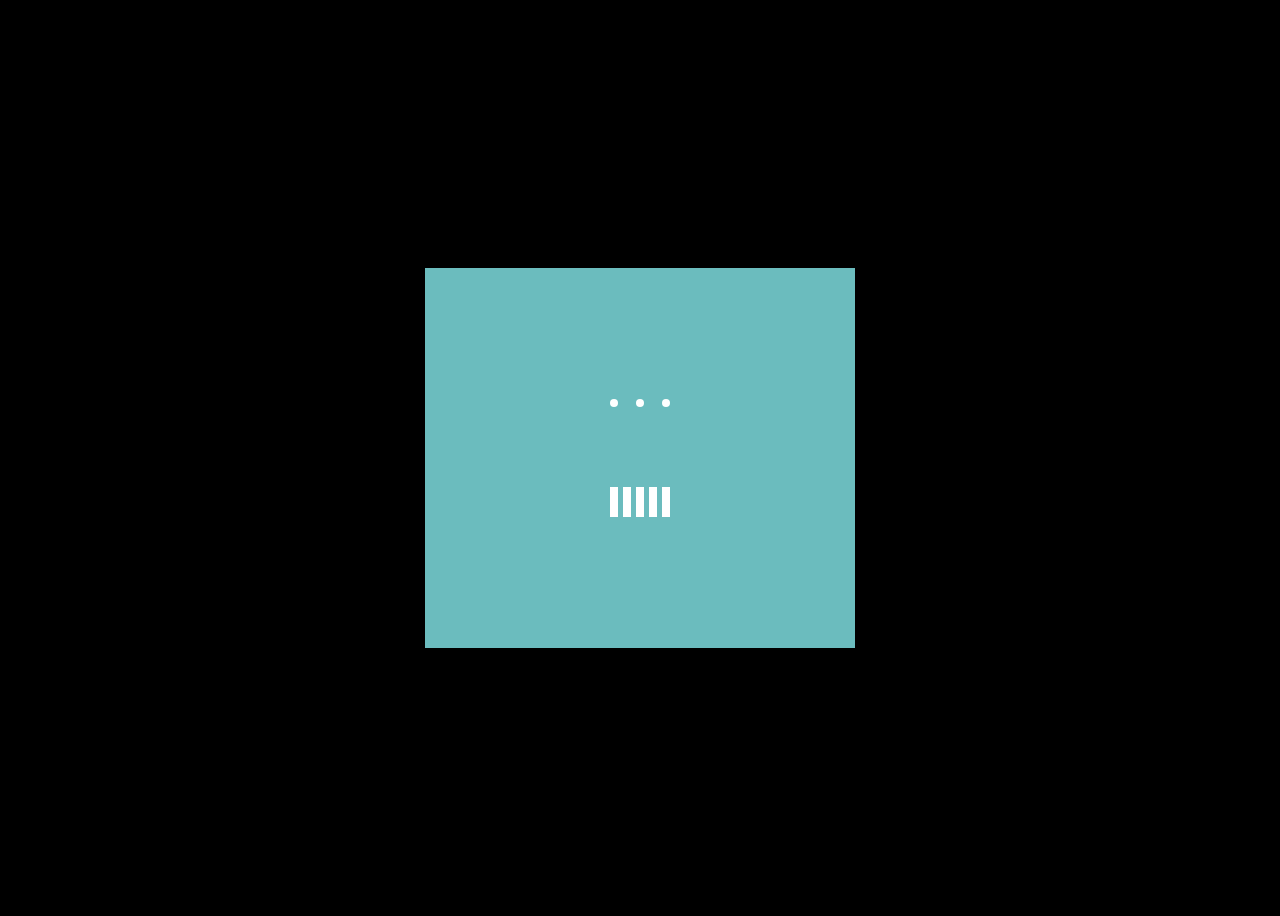
<file: cssanimation/index.html>
<!DOCTYPE html>
<html>
  <head>
    <meta charset="UTF-8" />
    <meta name="viewport" content="width=device-width" />
    <title>repl.it</title>
    <link rel="stylesheet" href="style.css" />
  </head>
  <body>
    <div class="green-box">
      <div class="circle-boxes">
        <div class="circle-box"></div>
        <div class="circle-box"></div>
        <div class="circle-box"></div>
      </div>
      <div class="square-boxes">
        <div class="square-box"></div>
        <div class="square-box"></div>
        <div class="square-box"></div>
        <div class="square-box"></div>
        <div class="square-box"></div>
      </div>
    </div>
  </body>
</html>
</file>
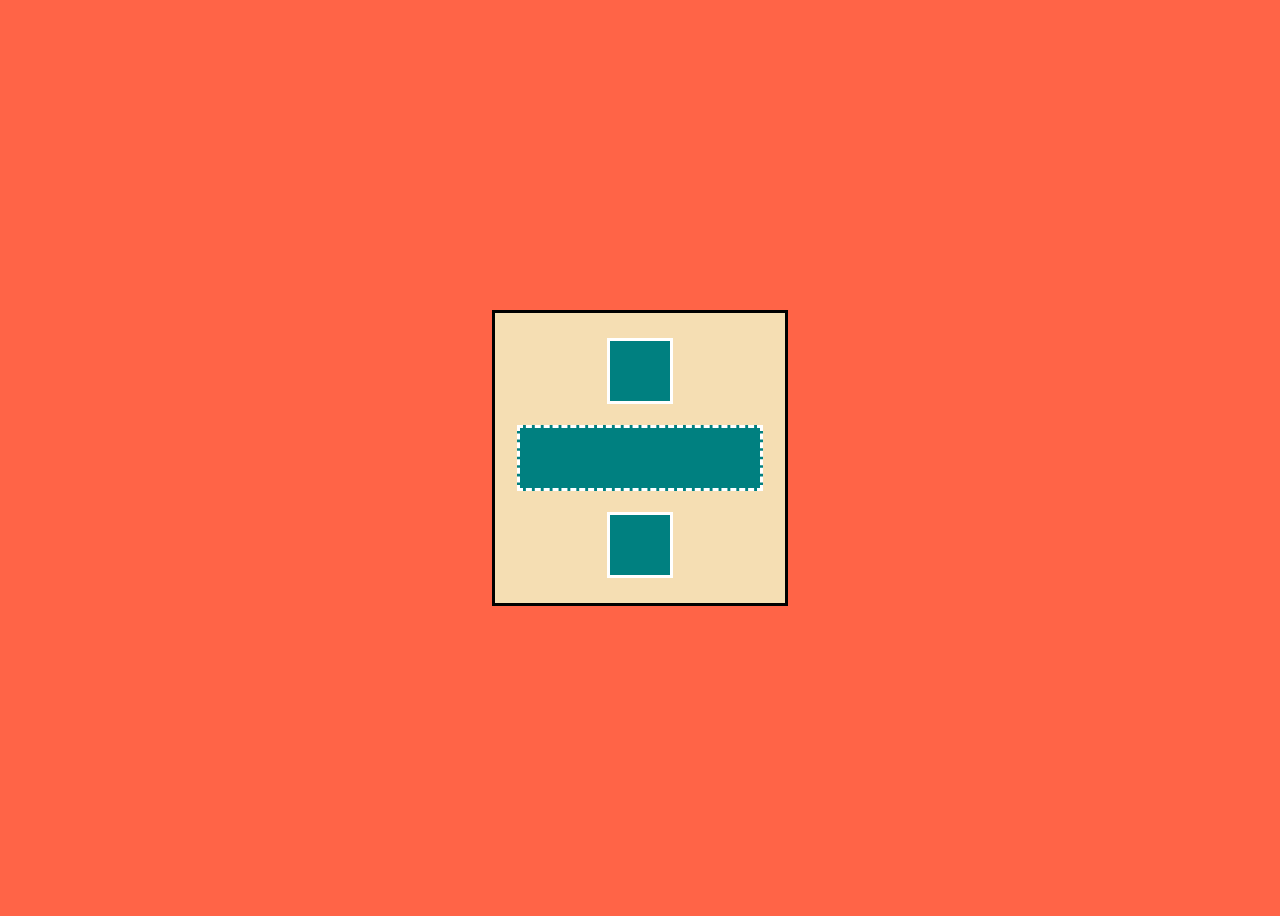
<file: flexbox/index.html>
<!DOCTYPE html>
<html>
  <head>
    <meta charset="utf-8">
    <meta name="viewport" content="width=device-width">
    <title>repl.it</title>
    <link rel="stylesheet" href="style.css" />
  </head>
  <body>
    <div class="wheat-box">
      <div class="green-box"></div>
      <div class="green-box"></div>
      <div class="green-box"></div>
  </body>
</html>
</file>
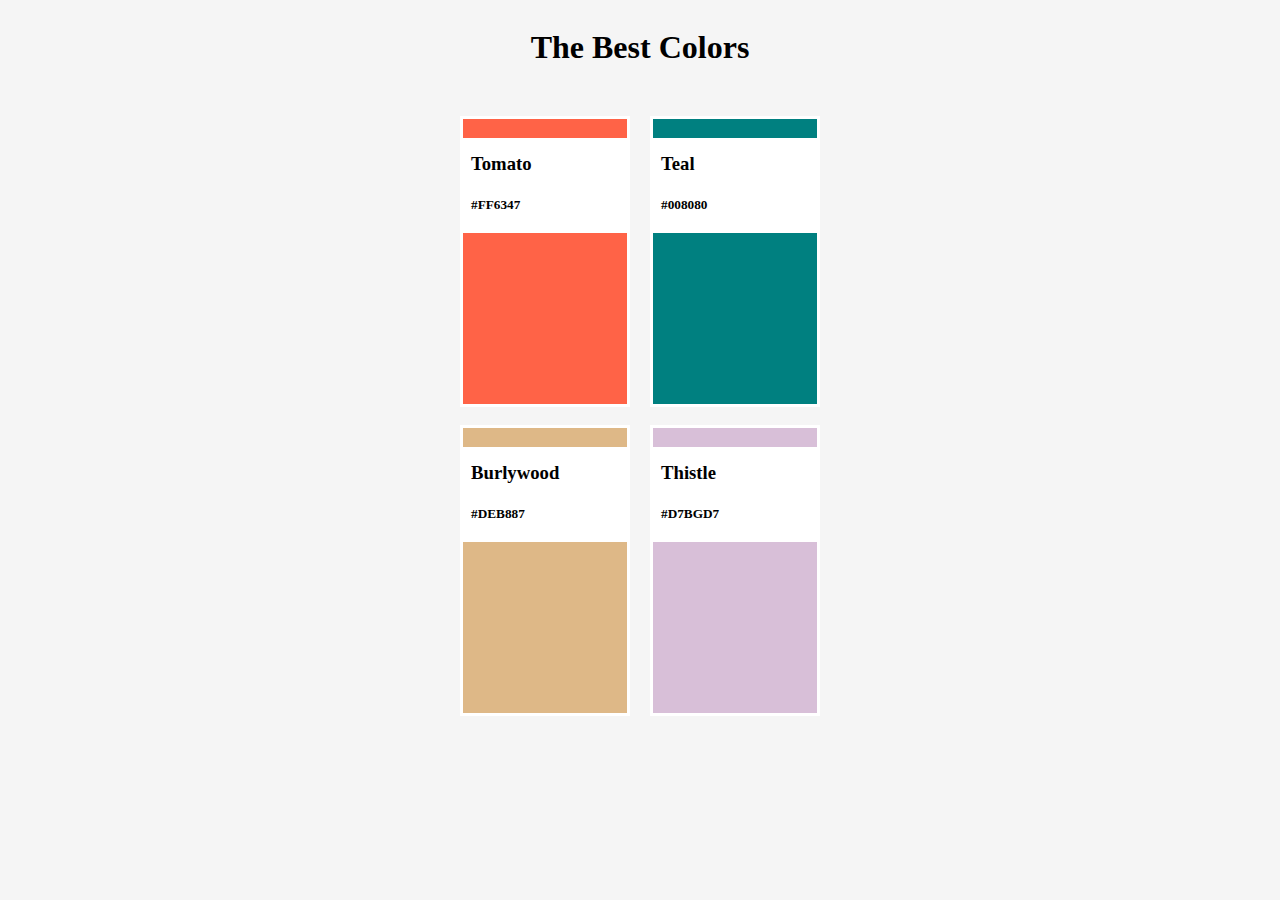
<file: thebestcolor/index.html>
<!DOCTYPE html>
<html>
  <head>
    <meta charset="utf-8" />
    <meta name="viewport" content="width=device-width" />
    <title>repl.it</title>
    <link rel="stylesheet" href="style.css" />
  </head>
  <body>
    <h1>The Best Colors</h1>
    <section>
      <div class="main-box">
        <div class="second-box">
          <div class="second-box__content">
            <h3>Tomato</h3>
            <h5>#FF6347</h5>
          </div>
        </div>
        <div class="second-box">
          <div class="second-box__content">
            <h3>Teal</h3>
            <h5>#008080</h5>
          </div>
        </div>
        <div class="second-box">
          <div class="second-box__content">
            <h3>Burlywood</h3>
            <h5>#DEB887</h5>
          </div>
        </div>
        <div class="second-box">
          <div class="second-box__content">
            <h3>Thistle</h3>
            <h5>#D7BGD7</h5>
          </div>
        </div>
      </div>
    </section>
  </body>
</html>
</file>
<file: cssanimation/style.css>
body {
  height: 100vh;
  display: flex;
  justify-content: center;
  align-items: center;
  background-color: black;
}
.green-box {
  background-color: #6bbcbe;
  width: 430px;
  height: 380px;
  display: flex;
  flex-direction: column;
  align-items: center;
  justify-content: center;
}
.circle-boxes {
  display: flex;
  justify-content: flex-start;
  align-items: center;
  margin-bottom: 80px;
  width: 14%;
  animation: circleRotation 1.4s ease-in-out infinite;
}
.circle-box {
  width: 8px;
  height: 8px;
  border-radius: 50%;
  background-color: white;
}

.circle-box:nth-child(2) {
  margin: 0 auto;
}

.square-boxes {
  display: flex;
  justify-content: flex-start;
  align-items: center;
  box-sizing: border-box;
  width: 14%;
}
.square-box {
  width: 8px;
  height: 30px;
  background-color: white;
  margin-right: 5px;
  animation: squareRotation 1.2s ease-in-out infinite;
}
.square-box:last-child {
  margin-right: 0;
}
@keyframes circleRotation {
  0% {
    transform: none;
  }
  50% {
    transform: rotate(180deg);
  }
  100% {
    transform: rotate(360deg);
  }
}
@keyframes squareRotation {
  0% {
    transform: none;
  }
  25% {
    transform: none;
  }
  50% {
    transform: scaleY(2);
  }
  75% {
    transform: none;
  }
  100% {
    transform: none;
  }
}
.square-box:nth-child(2) {
  animation-delay: 0.1s;
}
.square-box:nth-child(3) {
  animation-delay: 0.2s;
}
.square-box:nth-child(4) {
  animation-delay: 0.3s;
}
.square-box:nth-child(5) {
  animation-delay: 0.4s;
}
</file>
<file: flexbox/style.css>
body {
  height: 100vh;
  background-color: #ff6447;
  display: flex;
  justify-content: center;
  align-items: center;
}

.wheat-box {
  height: 240px;
  width: 240px;
  background-color: #f5deb3;
  display: flex;
  flex-direction: column;
  justify-content: space-between;
  align-items: center;
  border: 3px solid black;
  padding: 25px;
}
.green-box {
  border: 3px solid white;
  width: 60px;
  height: 60px;
  background-color: #008080;
}
.green-box:nth-child(2) {
  width: 100%;
  border-style: dashed;
}
</file>
<file: thebestcolor/style.css>
/* * {
  margin: 0;
  padding: 0;
} */

body {
  /* height: 100vh; */
  font-family: "Times New Roman", Times, serif;
  display: flex;
  flex-direction: column;
  justify-content: center;
  align-items: center;
  background-color: #f5f5f5;
  padding-bottom: 50px;
}
h1 {
  text-align: center;
  margin-bottom: 50px;
}
.main-box {
  width: 360px;
  height: 600px;
  position: relative;
}
.second-box {
  width: 164px;
  height: 285px;
  border: 3px solid white;
  position: absolute;
}
.second-box:first-child {
  background-color: tomato;
  top: 0;
  left: 0;
}
.second-box:nth-child(2) {
  background-color: teal;
  top: 0;
  right: 0;
}
.second-box:nth-child(3) {
  background-color: burlywood;
  bottom: 0;
  left: 0;
}
.second-box:nth-child(4) {
  background-color: thistle;
  bottom: 0;
  right: 0;
}
.second-box__content {
  height: 95px;
  width: 100%;
  background-color: white;
  padding: 0px 8px;
  box-sizing: border-box;
}
.second-box__content h3 {
  padding-top: 15px;
}
</file>
